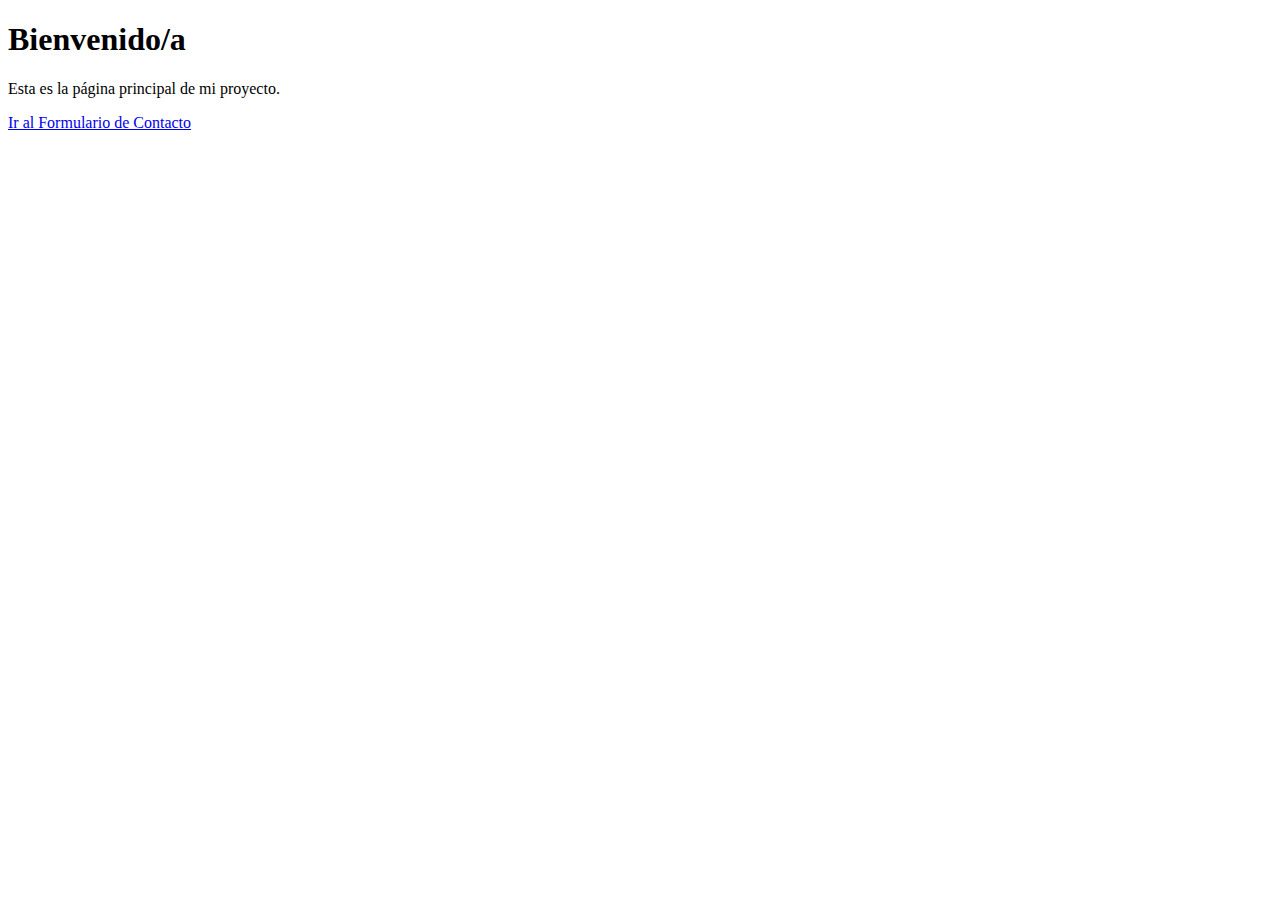
<file: index.html>
<!DOCTYPE html>
<html lang="es">
<head>
  <meta charset="UTF-8">
  <title>Página Principal</title>
</head>
<body>
  <h1>Bienvenido/a</h1>
  <p>Esta es la página principal de mi proyecto.</p>
  <!-- Enlace hacia el formulario de contacto -->
  <a href="contacto.html">Ir al Formulario de Contacto</a>
</body>
</html>
</file>
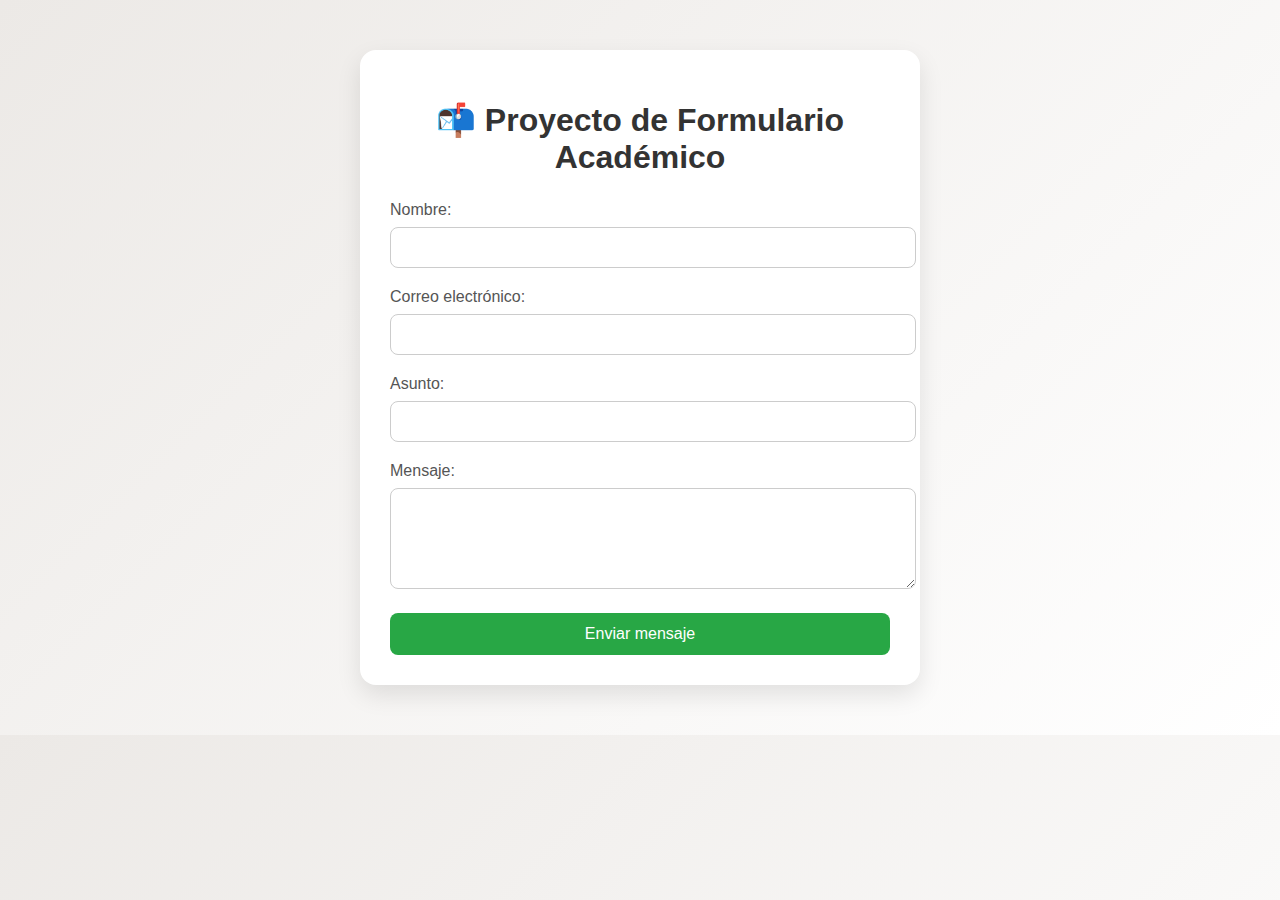
<file: contacto.html>
<!DOCTYPE html>
<html lang="es">
<head>
  <meta charset="UTF-8">
  <title>Formulario de Contacto - Proyecto Académico</title>
  <link rel="stylesheet" href="estilos.css">
</head>
<script>
  document.querySelector("form").addEventListener("submit", function (e) {
    const nombre = document.getElementById("nombre").value.trim();
    const correo = document.getElementById("correo").value.trim();
    const asunto = document.getElementById("asunto").value.trim();
    const mensaje = document.getElementById("mensaje").value.trim();

    if (!nombre || !correo || !asunto || !mensaje) {
      alert("Por favor completa todos los campos.");
      e.preventDefault();
    }
  });
</script>
<body>
  <div class="contenedor">
    <h1>📬 Proyecto de Formulario Académico</h1>
    <form action="procesar_formulario.php" method="POST" class="formulario">
      <label for="nombre">Nombre:</label>
      <input type="text" name="nombre" id="nombre" required>

      <label for="correo">Correo electrónico:</label>
      <input type="email" name="correo" id="correo" required>

      <label for="asunto">Asunto:</label>
      <input type="text" name="asunto" id="asunto" required>

      <label for="mensaje">Mensaje:</label>
      <textarea name="mensaje" id="mensaje" rows="5" required></textarea>

      <button type="submit">Enviar mensaje</button>
    </form>
  </div>
</body>
</html>
</file>
<file: estilos.css>
body {
  font-family: 'Segoe UI', Tahoma, Geneva, Verdana, sans-serif;
  background: linear-gradient(135deg, #ece9e6, #ffffff);
  margin: 0;
  padding: 0;
}

.contenedor {
  max-width: 500px;
  margin: 50px auto;
  padding: 30px;
  background: #fff;
  border-radius: 16px;
  box-shadow: 0 10px 25px rgba(0, 0, 0, 0.1);
}

h1 {
  text-align: center;
  color: #333;
  margin-bottom: 25px;
}

.formulario label {
  display: block;
  margin-bottom: 8px;
  color: #555;
  font-weight: 500;
}

.formulario input,
.formulario textarea {
  width: 100%;
  padding: 12px;
  border: 1px solid #ccc;
  border-radius: 8px;
  margin-bottom: 20px;
  transition: border 0.3s;
}

.formulario input:focus,
.formulario textarea:focus {
  border-color: #0d6efd;
  outline: none;
}

.formulario button {
  width: 100%;
  padding: 12px;
  background-color: #28a745;
  color: white;
  border: none;
  border-radius: 8px;
  font-size: 16px;
  cursor: pointer;
  transition: background 0.3s;
}

.formulario button:hover {
  background-color: #218838;
}
</file>
